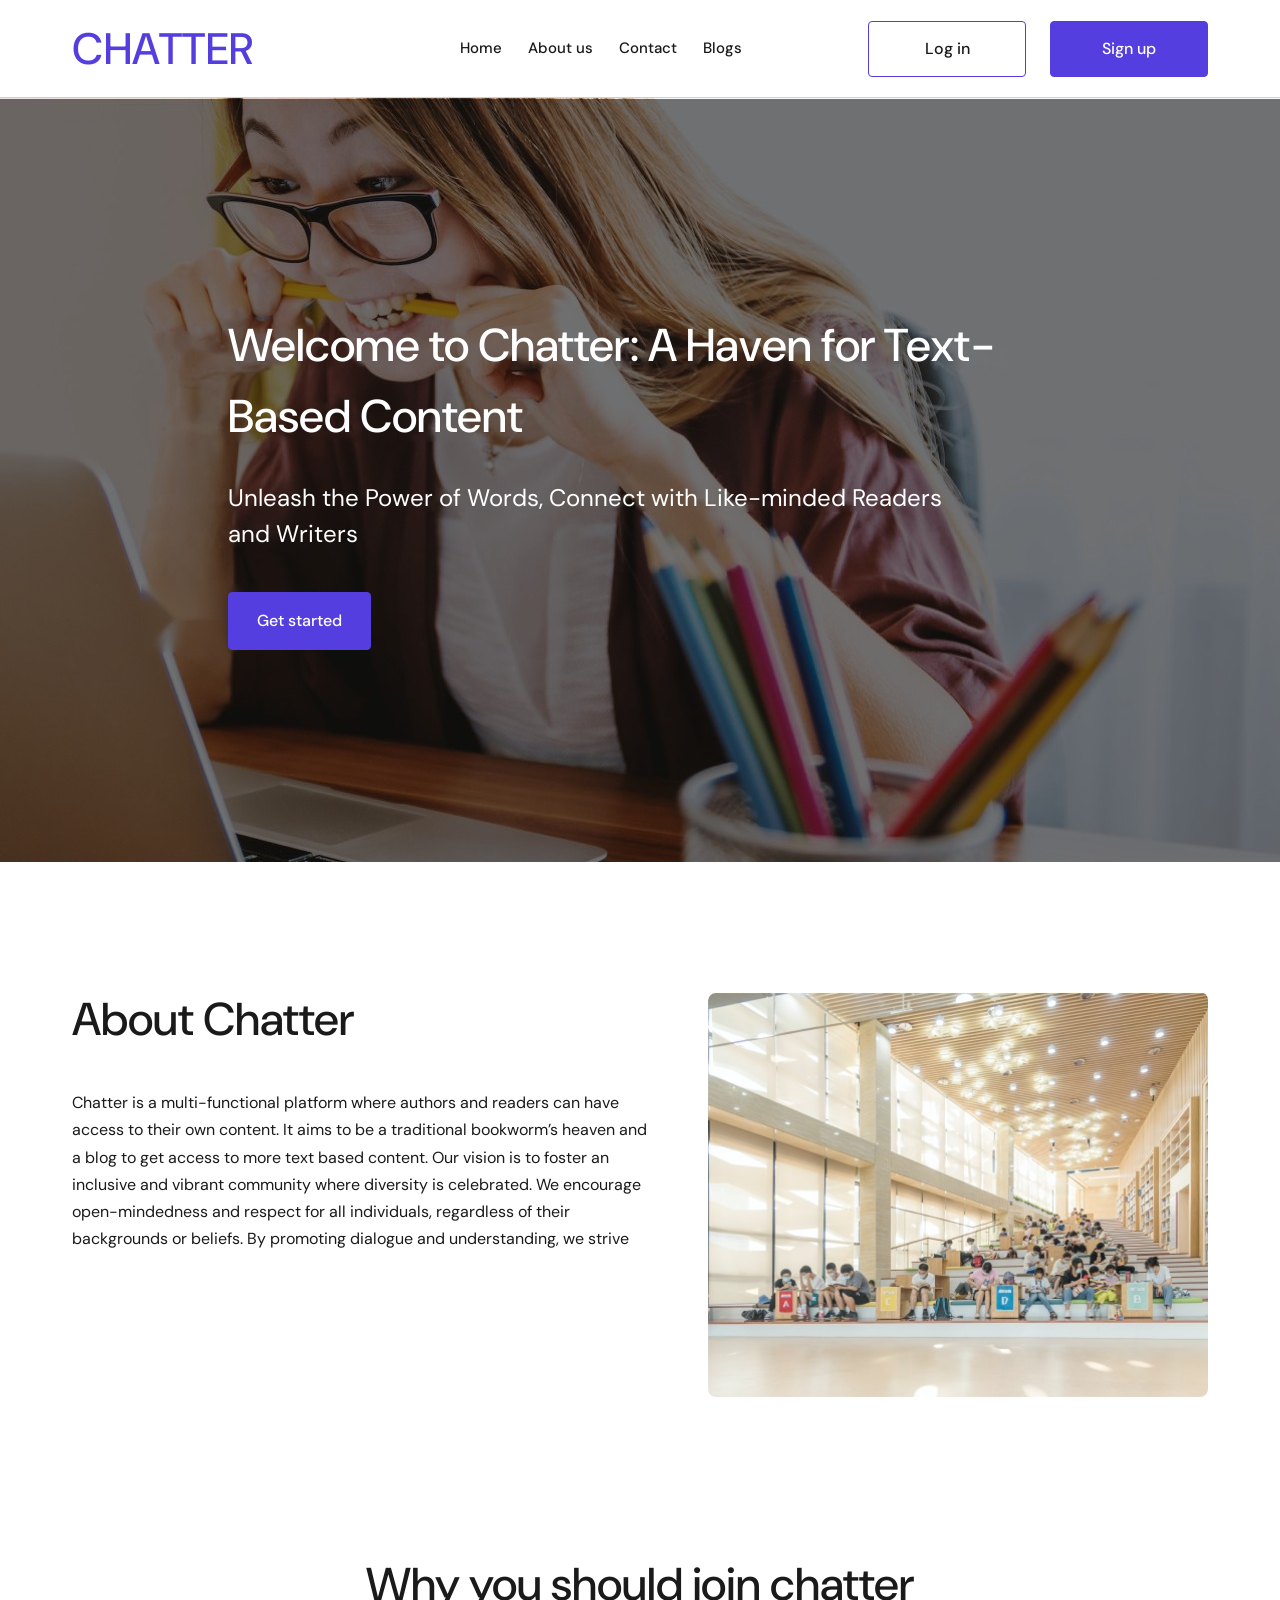
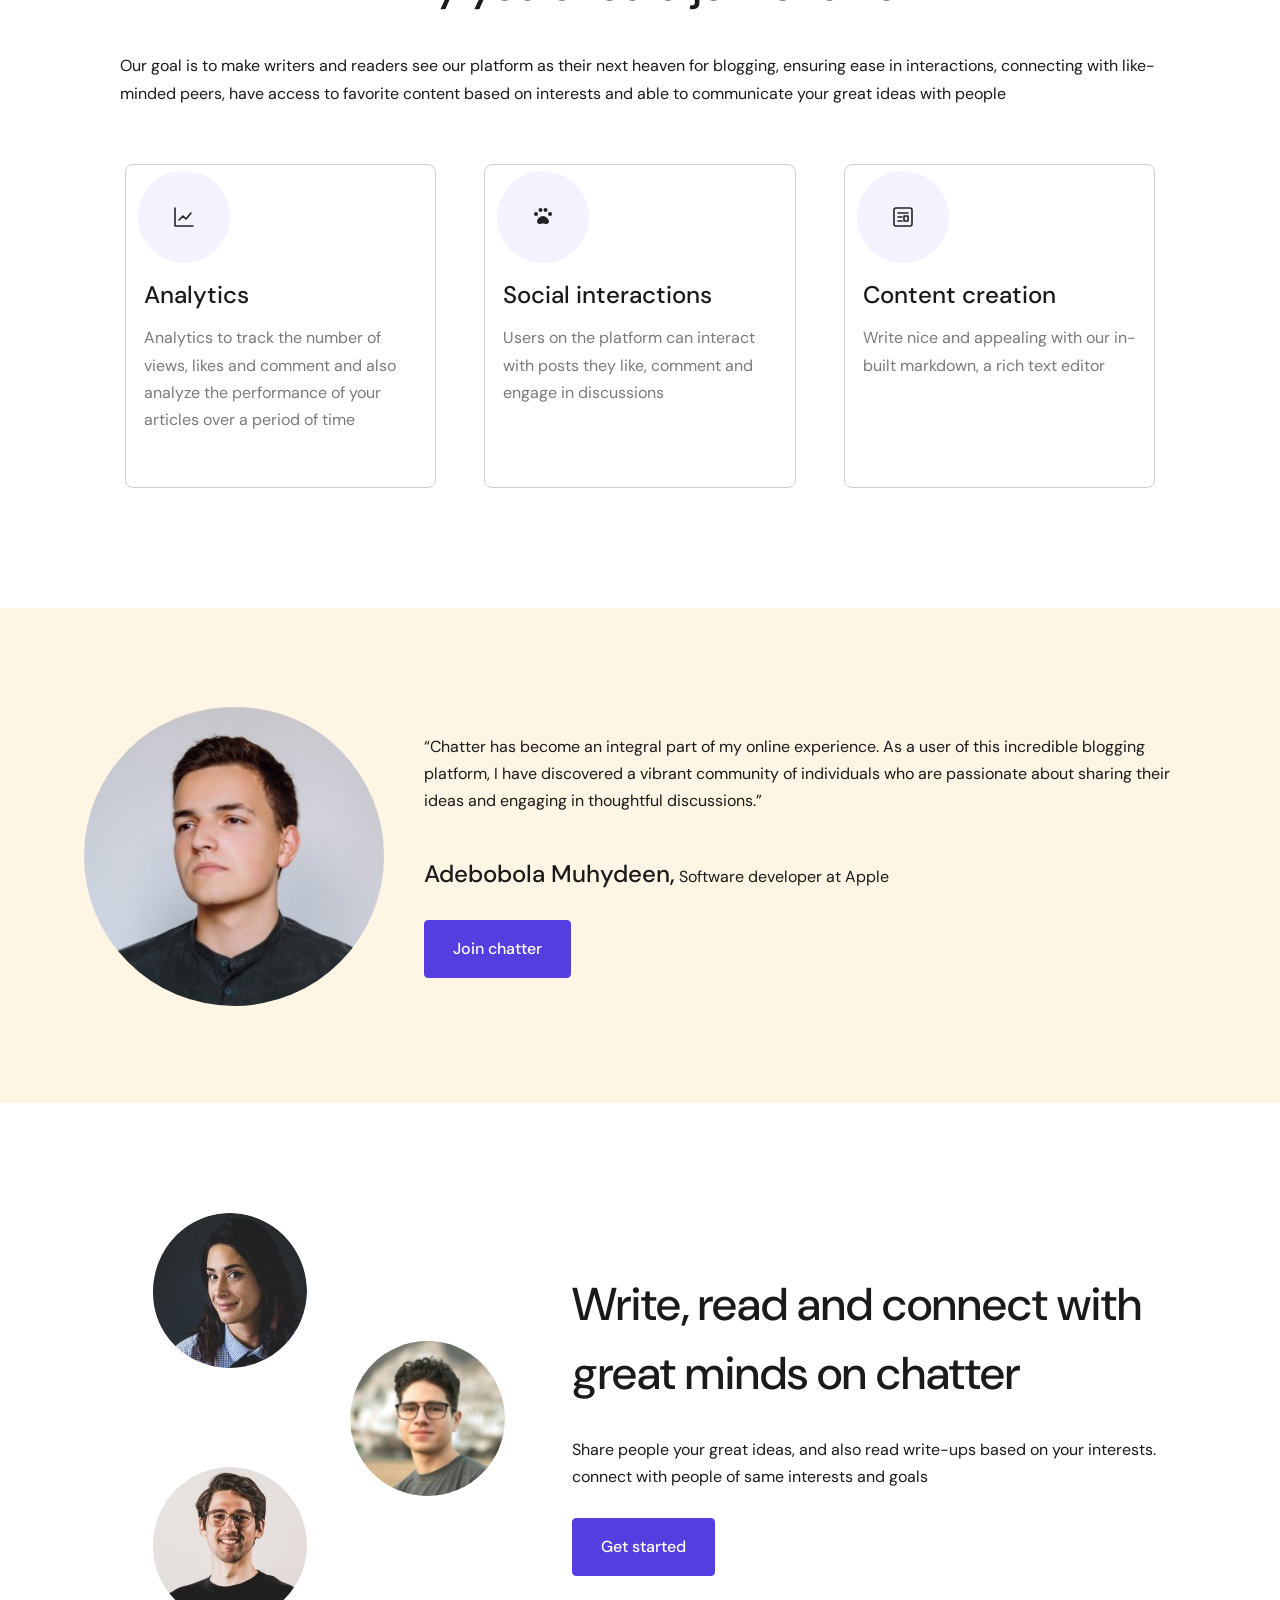
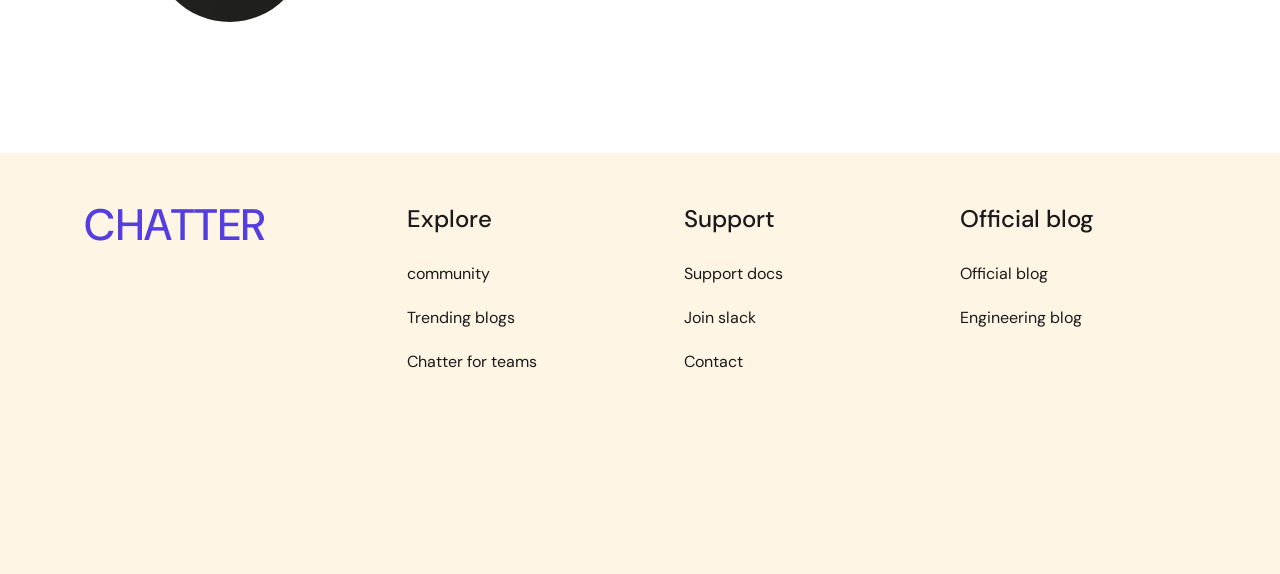
<file: chatter-single-file.html>
<!DOCTYPE html>
<html lang="en">
<head>
<meta charset="UTF-8">
<meta name="viewport" content="width=device-width, initial-scale=1">
<title>Chatter: A haven for text-based content</title>
<link rel="preconnect" href="https://fonts.googleapis.com">
<link rel="preconnect" href="https://fonts.gstatic.com" crossorigin>
<link href="https://fonts.googleapis.com/css2?family=DM+Sans:wght@400;500;700&display=swap" rel="stylesheet">
<style>
:root{
  --purple:#543ee0;
  --purple-dark:#4430c4;
  --cream:#fff5e5;
  --ink:#1a1a1a;
  --grey:#7a7a7a;
  --border:#d0d0d0;
  --icon-bg:#f4f2ff;
}
*{box-sizing:border-box;margin:0;padding:0}
html{scroll-behavior:smooth;scroll-padding-top:100px}
body{font-family:"DM Sans",system-ui,sans-serif;color:var(--ink);background:#fff;line-height:1.5}
img{display:block;max-width:100%}
a{color:inherit;text-decoration:none}
:focus-visible{outline:3px solid var(--purple);outline-offset:3px}

/* Buttons */
.btn{display:inline-flex;align-items:center;justify-content:center;font:500 16px/1 "DM Sans",sans-serif;padding:18px 28px;border-radius:4px;cursor:pointer;transition:background .2s,color .2s}
.btn-solid{background:var(--purple);color:#fff;border:1px solid var(--purple)}
.btn-solid:hover{background:var(--purple-dark)}
.btn-outline{background:#fff;color:var(--ink);border:1px solid var(--purple)}
.btn-outline:hover{background:var(--icon-bg)}

/* Header */
.site-header{position:sticky;top:0;z-index:20;height:98px;display:flex;align-items:center;justify-content:space-between;padding:0 72px;background:#fff;border-bottom:1px solid var(--border)}
.logo{font-size:44px;font-weight:500;letter-spacing:.5px;color:var(--purple);line-height:1}
.nav-wrap{display:flex;align-items:center;flex:1;justify-content:space-between;margin-left:80px}
.nav-links{display:flex;gap:26px;margin:0 auto;font-size:15px;font-weight:500}
.nav-links a:hover{color:var(--purple)}
.nav-actions{display:flex;gap:24px}
.nav-actions .btn{padding:0;width:158px;height:56px}
.nav-actions .btn-solid{width:158px}
.menu-toggle{display:none;background:none;border:0;cursor:pointer;width:40px;height:40px;flex-direction:column;justify-content:center;gap:6px;align-items:center}
.menu-toggle span{display:block;width:26px;height:3px;background:var(--purple);border-radius:2px}

/* Hero */
.hero{background:url("[data-uri]") center/cover no-repeat;min-height:764px;display:flex;align-items:center;padding:0 72px}
.hero-content{padding-left:156px;color:#fff;max-width:1000px}
.hero h1{font-size:46px;line-height:1.55;font-weight:500;max-width:840px}
.hero p{font-size:24px;line-height:1.5;margin:28px 0 40px;max-width:760px;font-weight:400}
.hero .btn{padding:20px 28px}

/* About */
.about{display:grid;grid-template-columns:1fr 500px;gap:60px;align-items:start;padding:130px 72px 100px;max-width:1440px;margin:0 auto}
.about h2{font-size:46px;font-weight:500;margin-bottom:42px;line-height:1.2}
.about p{font-size:16px;line-height:1.7;max-width:690px}
.about-img{width:500px;height:405px;object-fit:cover;border-radius:8px}

/* Why */
.why{max-width:1240px;margin:0 auto;padding:60px 72px 120px}
.why h2{text-align:center;font-size:46px;font-weight:500;line-height:1.2;margin-bottom:40px}
.why-intro{font-size:16px;line-height:1.75;max-width:1040px;margin:0 auto 56px}
.cards{display:grid;grid-template-columns:repeat(3,1fr);gap:48px;max-width:1030px;margin:0 auto}
.card{border:1px solid var(--border);border-radius:8px;padding:14px 18px 28px;min-height:324px}
.icon{width:92px;height:92px;border-radius:50%;background:var(--icon-bg);display:grid;place-items:center;margin-bottom:16px;margin-left:-6px;margin-top:-8px}
.card h3{font-size:24px;font-weight:500;margin-bottom:14px;line-height:1.3}
.card p{font-size:16px;color:var(--grey);line-height:1.7}

/* Testimonial */
.testimonial{background:var(--cream);display:flex;align-items:center;gap:40px;padding:60px 84px;min-height:495px}
.testimonial-img{width:300px;height:300px;border-radius:50%;object-fit:cover;flex-shrink:0}
.testimonial-text{flex:1;max-width:940px}
.testimonial blockquote{font-size:16px;line-height:1.7;margin-bottom:42px}
.author{font-size:16px;margin-bottom:28px}
.author strong{font-size:24px;font-weight:500}
.testimonial .btn{padding:20px 28px}

/* Connect */
.connect{display:grid;grid-template-columns:480px 1fr;gap:20px;align-items:center;max-width:1440px;margin:0 auto;padding:110px 72px 120px}
.avatars{position:relative;height:420px;margin-left:80px}
.av{position:absolute;width:155px;height:155px;border-radius:50%;object-fit:cover}
.av1{top:0;left:0}
.av2{top:128px;left:198px}
.av3{top:254px;left:0}
.connect h2{font-size:46px;font-weight:500;line-height:1.5;margin-bottom:28px;max-width:680px}
.connect p{font-size:16px;line-height:1.7;max-width:600px;margin-bottom:28px}
.connect .btn{padding:20px 28px}

/* Footer */
.site-footer{background:var(--cream);display:grid;grid-template-columns:1.2fr 1fr 1fr 1fr;gap:40px;padding:50px 84px 200px;align-items:start}
.site-footer .logo{font-size:44px}
.footer-col{display:flex;flex-direction:column;gap:20px;font-size:16px}
.footer-col h4{font-size:24px;font-weight:500;margin-bottom:8px;line-height:1.3}
.footer-col a:hover{color:var(--purple)}

/* Tablet */
@media (max-width:1100px){
  .site-header{padding:0 32px}
  .nav-wrap{margin-left:32px}
  .nav-actions{gap:12px}
  .nav-actions .btn,.nav-actions .btn-solid{width:120px}
  .hero{padding:0 32px}
  .hero-content{padding-left:0}
  .hero h1{font-size:38px}
  .about{grid-template-columns:1fr;padding:80px 32px}
  .about-img{width:100%;max-width:560px;height:auto;aspect-ratio:500/405}
  .why{padding:40px 32px 80px}
  .cards{gap:24px}
  .testimonial{padding:60px 32px}
  .connect{grid-template-columns:1fr;padding:80px 32px}
  .avatars{margin:0 auto 20px;width:360px;max-width:100%}
  .site-footer{grid-template-columns:1fr 1fr;padding:50px 32px 80px}
}

/* Mobile */
@media (max-width:760px){
  .site-header{height:72px;padding:0 20px}
  .logo,.site-footer .logo{font-size:32px}
  .menu-toggle{display:flex}
  .nav-wrap{display:none;position:absolute;top:72px;left:0;right:0;background:#fff;border-bottom:1px solid var(--border);flex-direction:column;align-items:stretch;gap:20px;padding:24px 20px;margin:0}
  .nav-wrap.open{display:flex}
  .nav-links{flex-direction:column;gap:18px;margin:0;font-size:17px}
  .nav-actions .btn,.nav-actions .btn-solid{flex:1;width:auto;height:52px}
  .hero{min-height:560px;padding:0 20px}
  .hero h1{font-size:30px}
  .hero p{font-size:18px}
  .about h2,.why h2,.connect h2{font-size:32px}
  .cards{grid-template-columns:1fr}
  .card{min-height:0}
  .testimonial{flex-direction:column;text-align:left;align-items:flex-start;padding:48px 20px}
  .testimonial-img{width:200px;height:200px}
  .author strong{display:block;font-size:20px}
  .connect{padding:60px 20px}
  .site-footer{grid-template-columns:1fr;padding:40px 20px 60px}
}
@media (prefers-reduced-motion:reduce){html{scroll-behavior:auto}}

</style>
</head>
<body>

<header class="site-header">
  <a href="#home" class="logo">CHATTER</a>
  <button class="menu-toggle" aria-label="Toggle menu" aria-expanded="false" aria-controls="nav">
    <span></span><span></span><span></span>
  </button>
  <div class="nav-wrap" id="nav">
    <nav class="nav-links" aria-label="Main">
      <a href="#home">Home</a>
      <a href="#about">About us</a>
      <a href="#contact">Contact</a>
      <a href="#blogs">Blogs</a>
    </nav>
    <div class="nav-actions">
      <a href="#login" class="btn btn-outline">Log in</a>
      <a href="#signup" class="btn btn-solid">Sign up</a>
    </div>
  </div>
</header>

<main>
  <section class="hero" id="home">
    <div class="hero-content">
      <h1>Welcome to Chatter: A Haven for Text-Based Content</h1>
      <p>Unleash the Power of Words, Connect with Like-minded Readers and Writers</p>
      <a href="#signup" class="btn btn-solid">Get started</a>
    </div>
  </section>

  <section class="about" id="about">
    <div class="about-text">
      <h2>About Chatter</h2>
      <p>Chatter is a multi-functional platform where authors and readers can have access to their own content. It aims to be a traditional bookworm’s heaven and a blog to get access to more text based content. Our vision is to foster an inclusive and vibrant community where diversity is celebrated. We encourage open-mindedness and respect for all individuals, regardless of their backgrounds or beliefs. By promoting dialogue and understanding, we strive</p>
    </div>
    <img src="[data-uri]" alt="Readers sitting on a wide library staircase" class="about-img">
  </section>

  <section class="why" id="blogs">
    <h2>Why you should join chatter</h2>
    <p class="why-intro">Our goal is to make writers and readers see our platform as their next heaven for blogging, ensuring ease in interactions, connecting with like-minded peers, have access to favorite content based on interests and able to communicate your great ideas with people</p>
    <div class="cards">
      <article class="card">
        <div class="icon">
          <svg viewBox="0 0 24 24" width="24" height="24" fill="none" stroke="#222" stroke-width="1.6" stroke-linecap="round" stroke-linejoin="round" aria-hidden="true"><path d="M3 3v18h18"/><path d="M7 15l4-4 3 3 5-6"/></svg>
        </div>
        <h3>Analytics</h3>
        <p>Analytics to track the number of views, likes and comment and also analyze the performance of your articles over a period of time</p>
      </article>
      <article class="card">
        <div class="icon">
          <svg viewBox="0 0 24 24" width="24" height="24" fill="#222" aria-hidden="true"><circle cx="5" cy="9" r="2"/><circle cx="9.5" cy="5" r="2"/><circle cx="14.5" cy="5" r="2"/><circle cx="19" cy="9" r="2"/><path d="M12 11c-3 0-6 3.2-6 5.6 0 1.6 1.2 2.4 2.7 2.4 1.2 0 2-.5 3.3-.5s2.100.5 3.300.5c1.500 0 2.700-.8 2.700-2.400C18 14.200 15 11 12 11z"/></svg>
        </div>
        <h3>Social interactions</h3>
        <p>Users on the platform can interact with posts they like, comment and engage in discussions</p>
      </article>
      <article class="card">
        <div class="icon">
          <svg viewBox="0 0 24 24" width="24" height="24" fill="none" stroke="#222" stroke-width="1.6" stroke-linecap="round" stroke-linejoin="round" aria-hidden="true"><rect x="3" y="3" width="18" height="18" rx="2"/><path d="M7 8h10M7 12h4M7 16h4"/><rect x="13" y="11" width="4" height="5"/></svg>
        </div>
        <h3>Content creation</h3>
        <p>Write nice and appealing with our in-built markdown, a rich text editor</p>
      </article>
    </div>
  </section>

  <section class="testimonial">
    <img src="[data-uri]" alt="Portrait of Adebobola Muhydeen" class="testimonial-img">
    <div class="testimonial-text">
      <blockquote>“Chatter has become an integral part of my online experience. As a user of this incredible blogging platform, I have discovered a vibrant community of individuals who are passionate about sharing their ideas and engaging in thoughtful discussions.”</blockquote>
      <p class="author"><strong>Adebobola Muhydeen,</strong> <span>Software developer at Apple</span></p>
      <a href="#signup" class="btn btn-solid">Join chatter</a>
    </div>
  </section>

  <section class="connect">
    <div class="avatars" aria-hidden="true">
      <img src="[data-uri]" alt="" class="av av1">
      <img src="[data-uri]" alt="" class="av av2">
      <img src="[data-uri]" alt="" class="av av3">
    </div>
    <div class="connect-text">
      <h2>Write, read and connect with great minds on chatter</h2>
      <p>Share people your great ideas, and also read write-ups based on your interests. connect with people of same interests and goals</p>
      <a href="#signup" class="btn btn-solid">Get started</a>
    </div>
  </section>
</main>

<footer class="site-footer" id="contact">
  <a href="#home" class="logo">CHATTER</a>
  <div class="footer-col">
    <h4>Explore</h4>
    <a href="#">community</a>
    <a href="#">Trending blogs</a>
    <a href="#">Chatter for teams</a>
  </div>
  <div class="footer-col">
    <h4>Support</h4>
    <a href="#">Support docs</a>
    <a href="#">Join slack</a>
    <a href="#">Contact</a>
  </div>
  <div class="footer-col">
    <h4>Official blog</h4>
    <a href="#">Official blog</a>
    <a href="#">Engineering blog</a>
  </div>
</footer>

<script>
  const toggle = document.querySelector('.menu-toggle');
  const nav = document.getElementById('nav');
  toggle.addEventListener('click', () => {
    const open = nav.classList.toggle('open');
    toggle.setAttribute('aria-expanded', open);
  });
  nav.querySelectorAll('a').forEach(a => a.addEventListener('click', () => {
    nav.classList.remove('open');
    toggle.setAttribute('aria-expanded', false);
  }));
</script>
</body>
</html>
</file>
